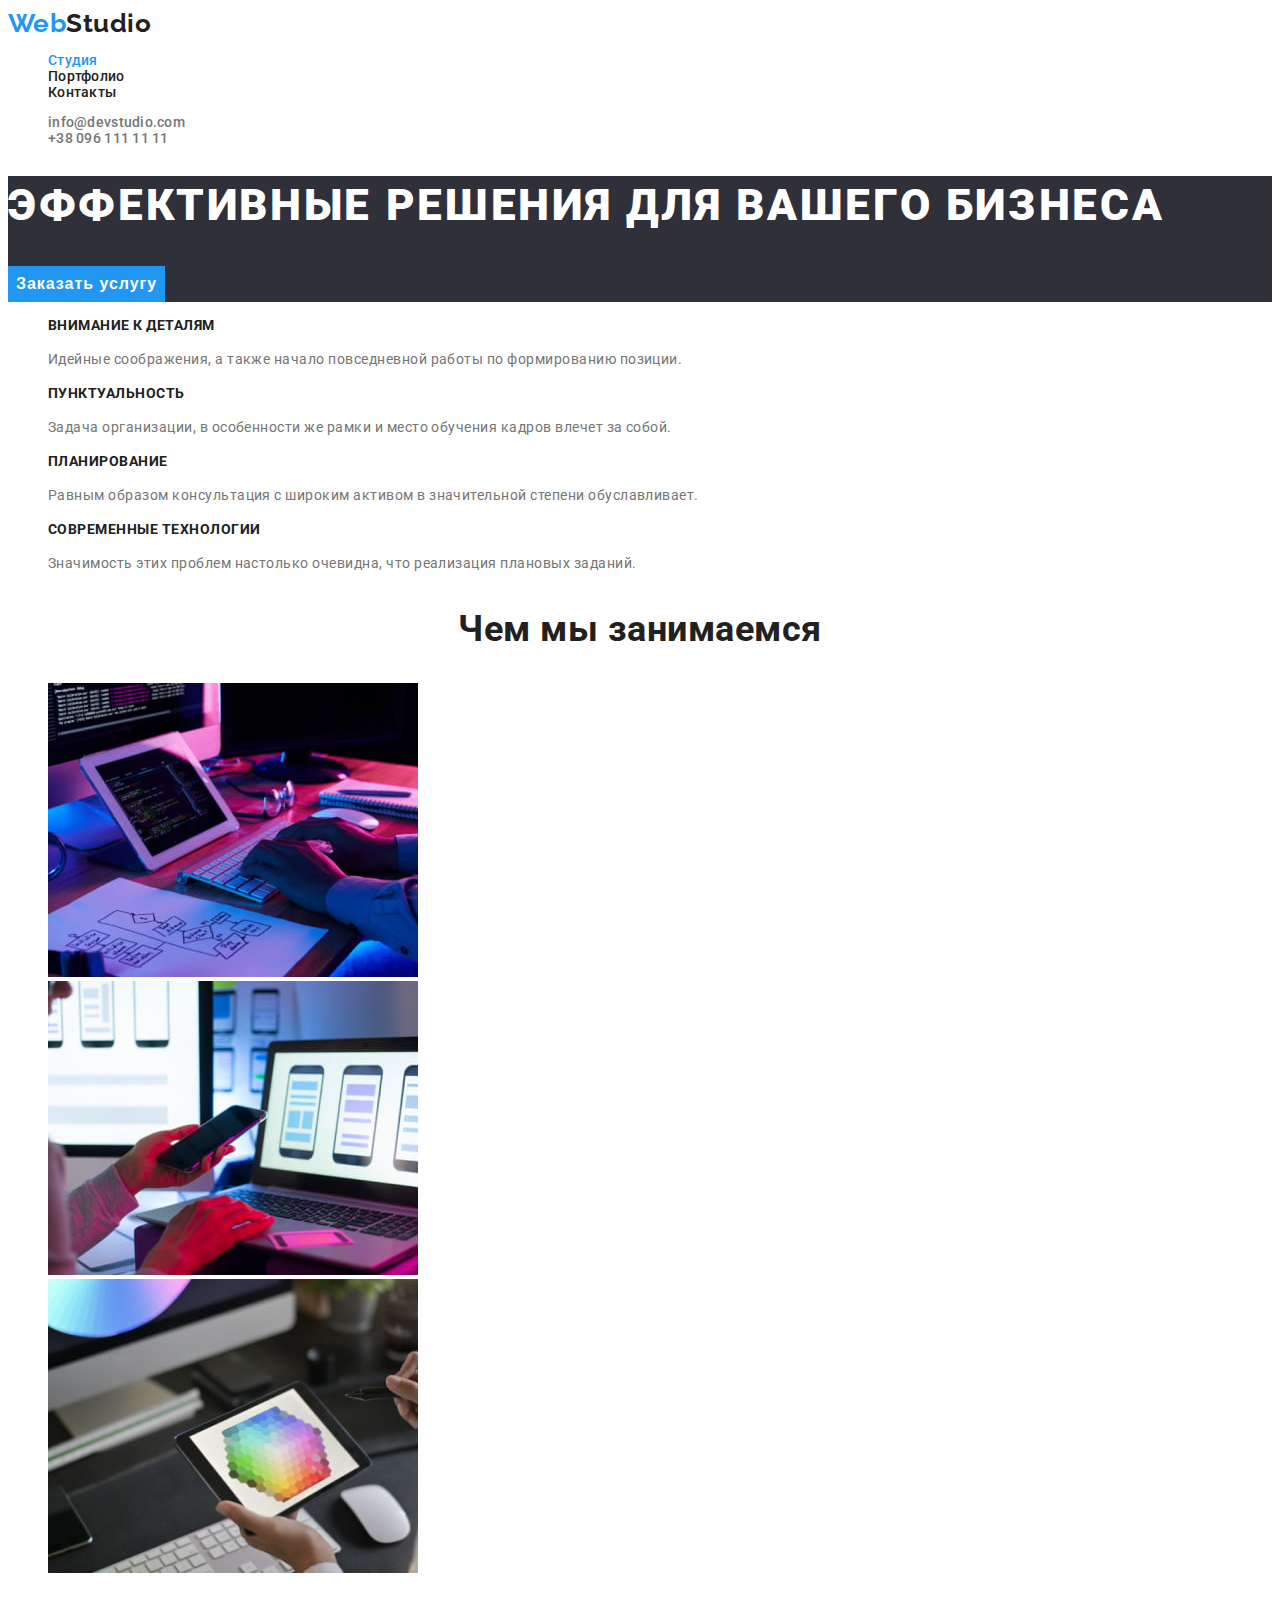
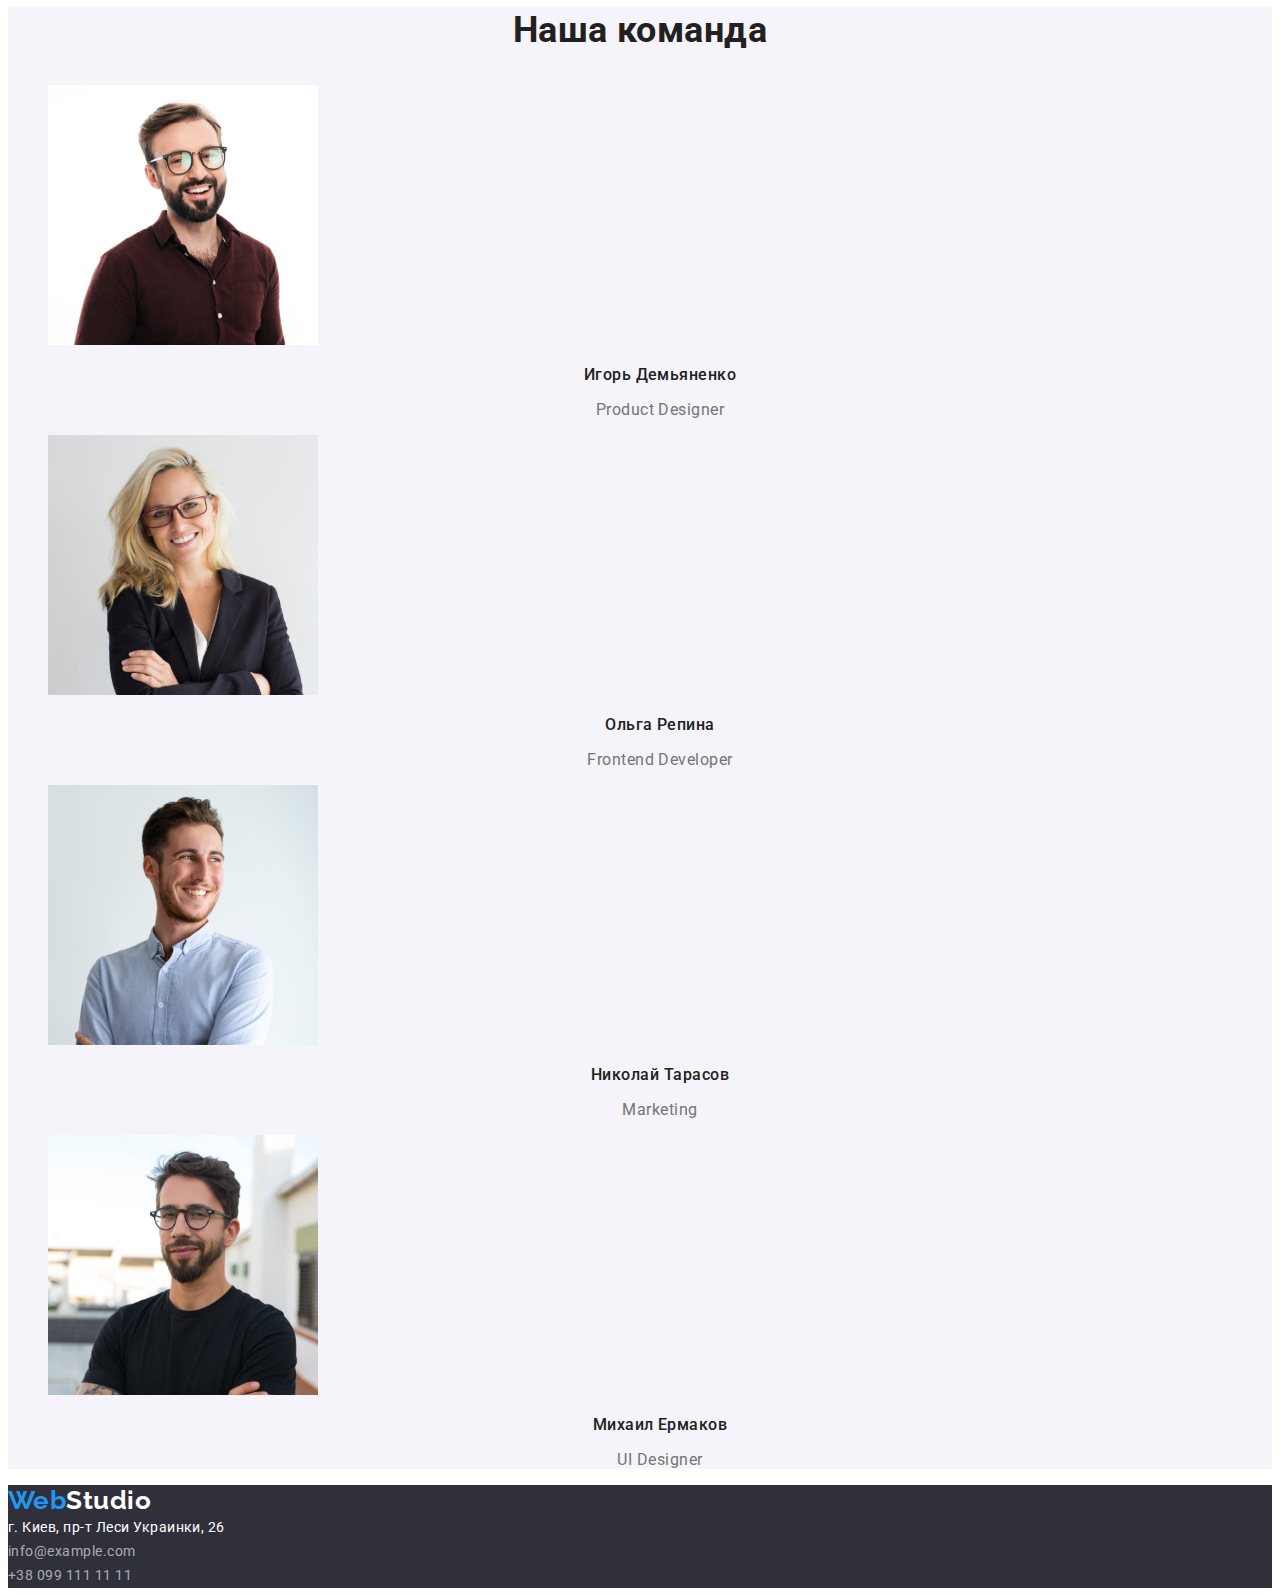
<file: index.html>
<!DOCTYPE html>
<html lang="ru">
  <head>
    <meta charset="UTF-8" />
    <meta http-equiv="X-UA-Compatible" content="IE=edge" />
    <meta name="viewport" content="width=device-width, initial-scale=1.0" />
    <title>Web Studio</title>
    <link rel="preconnect" href="https://fonts.googleapis.com" />
    <link rel="preconnect" href="https://fonts.gstatic.com" crossorigin />
    <link
      href="https://fonts.googleapis.com/css2?family=Montserrat:wght@400;500;600&family=Raleway:wght@700&family=Roboto:wght@400;500;700;900&display=swap"
      rel="stylesheet"
    />
    <link rel="stylesheet" href="./css/style.css" />
  </head>
  <body class="main-page">
    <header class="header">
      <!-- Navigation-->
      <nav class="navigation-menu">
        <a class="page-logo" href="/" lang="en"
          >Web<span class="web-black">Studio</span></span></a
        >
        
        <ul class="nav-menu list">
          <li ><a class="link current" href="./index.html">Студия</a></li>
          <li ><a class="link" href="./portfolio.html">Портфолио</a></li>
          <li ><a class="link" href="#">Контакты</a></li>
        </ul>
      </nav>
<!--Contacts-->
      <ul class="contact-menu list">
        <li>
          <a class="link-data"
            href="emailto:info@devstudio.com"
            target="_blank"
            rel="noopener noreferrer nofollow"
            >info@devstudio.com
          </a>
        </li>
        <li>
          <a class="link-data"
            href="tel:+380961111111"
            target="_blank"
            rel="noopener noreferrer nofollow"
          >
            +38 096 111 11 11</a
          >
        </li>
      </ul>
    </header>

    <main>
      <!--Hero-->
      <section class="hero">
        <h1 class="hero-title">Эффективные решения для вашего бизнеса</h1>
        <button class="hero-button" type="button">Заказать услугу</button>
      </section>
      <!--Features-->
      <section class="features">
        <h2 hidden class="features-title">Наши преимущества</h2>
        
        <ul class="feature-list">
          <li >
            <h3 class="title">Внимание к деталям</h3>
            <p class="features-text">
              Идейные соображения, а также начало повседневной работы по
              формированию позиции.
            </p>
          </li>
          <li>
            <h3 class="title">Пунктуальность</h3>
            <p class="features-text">
              Задача организации, в особенности же рамки и место обучения кадров
              влечет за собой.
            </p>
          </li>
          <li>
            <h3 class="title">Планирование</h3>
            <p class="features-text">
              Равным образом консультация с широким активом в значительной
              степени обуславливает.
            </p>
          </li>
          <li>
            <h3 class="title">Современные технологии</h3>
            <p class="features-text">
              Значимость этих проблем настолько очевидна, что реализация
              плановых заданий.
            </p>
          </li>
        </ul>
      </section>

      <!--Work Examples-->
      <section class="work-list">
        <h2 class="work-title">Чем мы занимаемся</h2>
        <ul>
          <li>
            <img
              src="./img/img1.jpg"
              alt="пишем код"
              width="370"
              height="294"
            />
          </li>
          <li>
            <img
              src="./img/img2.jpg"
              alt="создаем макеты"
              width="370"
              height="294"
            />
          </li>
          <li>
            <img
              src="./img/img3.jpg"
              alt="создаем дизайн"
              width="370"
              height="294"
            />
          </li>
        </ul>
      </section>
      <!--Our Team-->
      <section class="our-team">
        <h2 class="team-title">Наша команда</h2>
        <ul>
          <li>
            <img
              src="./img/photo1.jpg"
              alt="фото Игоря Демьяненко"
              width="270"
              height="260"
            />
            <h3 class="team-subtitle">Игорь Демьяненко</h3>
            <p class="team-text">Product Designer</p>
          </li>
          <li>
            <img
              src="./img/photo2.jpg"
              alt="фото Ольги Репиной"
              width="270"
              height="260"
            />
            <h3 class="team-subtitle">Ольга Репина</h3>
            <p class="team-text">Frontend Developer</p>
          </li>
          <li>
            <img
              src="./img/photo3.jpg"
              alt="фото Николая Тарасова"
              width="270"
              height="260"
            />
            <h3 class="team-subtitle">Николай Тарасов</h3>
            <p class="team-text">Marketing</p>
          </li>
          <li>
            <img
              src="./img/photo4.jpg"
              alt="фото Михаила Ермакова"
              width="270"
              height="260"
            />
            <h3 class="team-subtitle">Михаил Ермаков</h3>
            <p class="team-text">UI Designer</p>
          </li>
        </ul>
      </section>
    </main>
    <!--Footer-->
    <footer class="footer">
      <a class="page-logo" href="/" lang="en"
          >Web<span class="web-white">Studio</span></span></a
        >
      <address class="adress"> 
        <span class="street">г. Киев, пр-т Леси Украинки, 26 </span>
        <br>
        <a class="contact-footer"
          href="info@example.com"
          rel="noopener noreferrer nofollow" 
          target="_blank"
          >info@example.com</a
        >
        <br>
        <a class="contact-footer"
          href="tel:+380991111111"
          rel="noopener noreferrer nofollow"
          target="_blank"
          >+38 099 111 11 11</a
        >
      </address>
    </footer>
  </body>
</html>
</file>
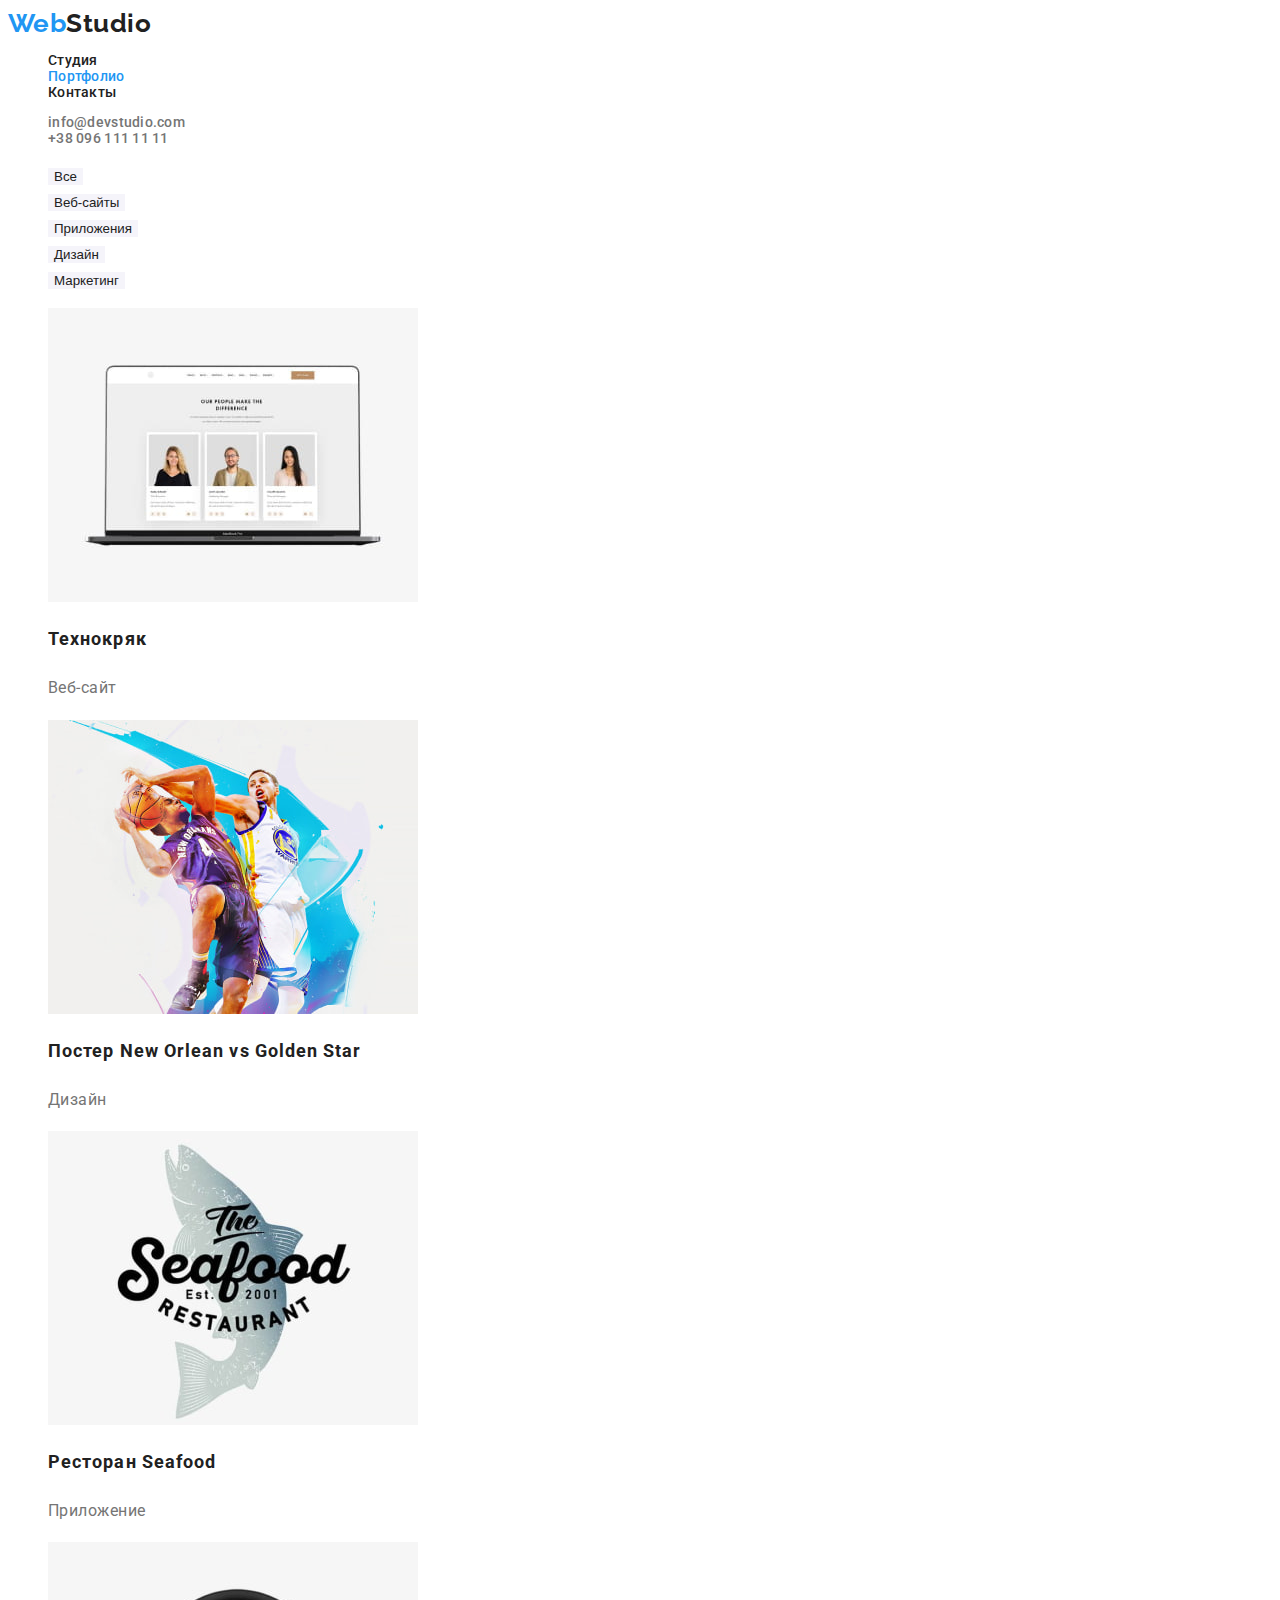
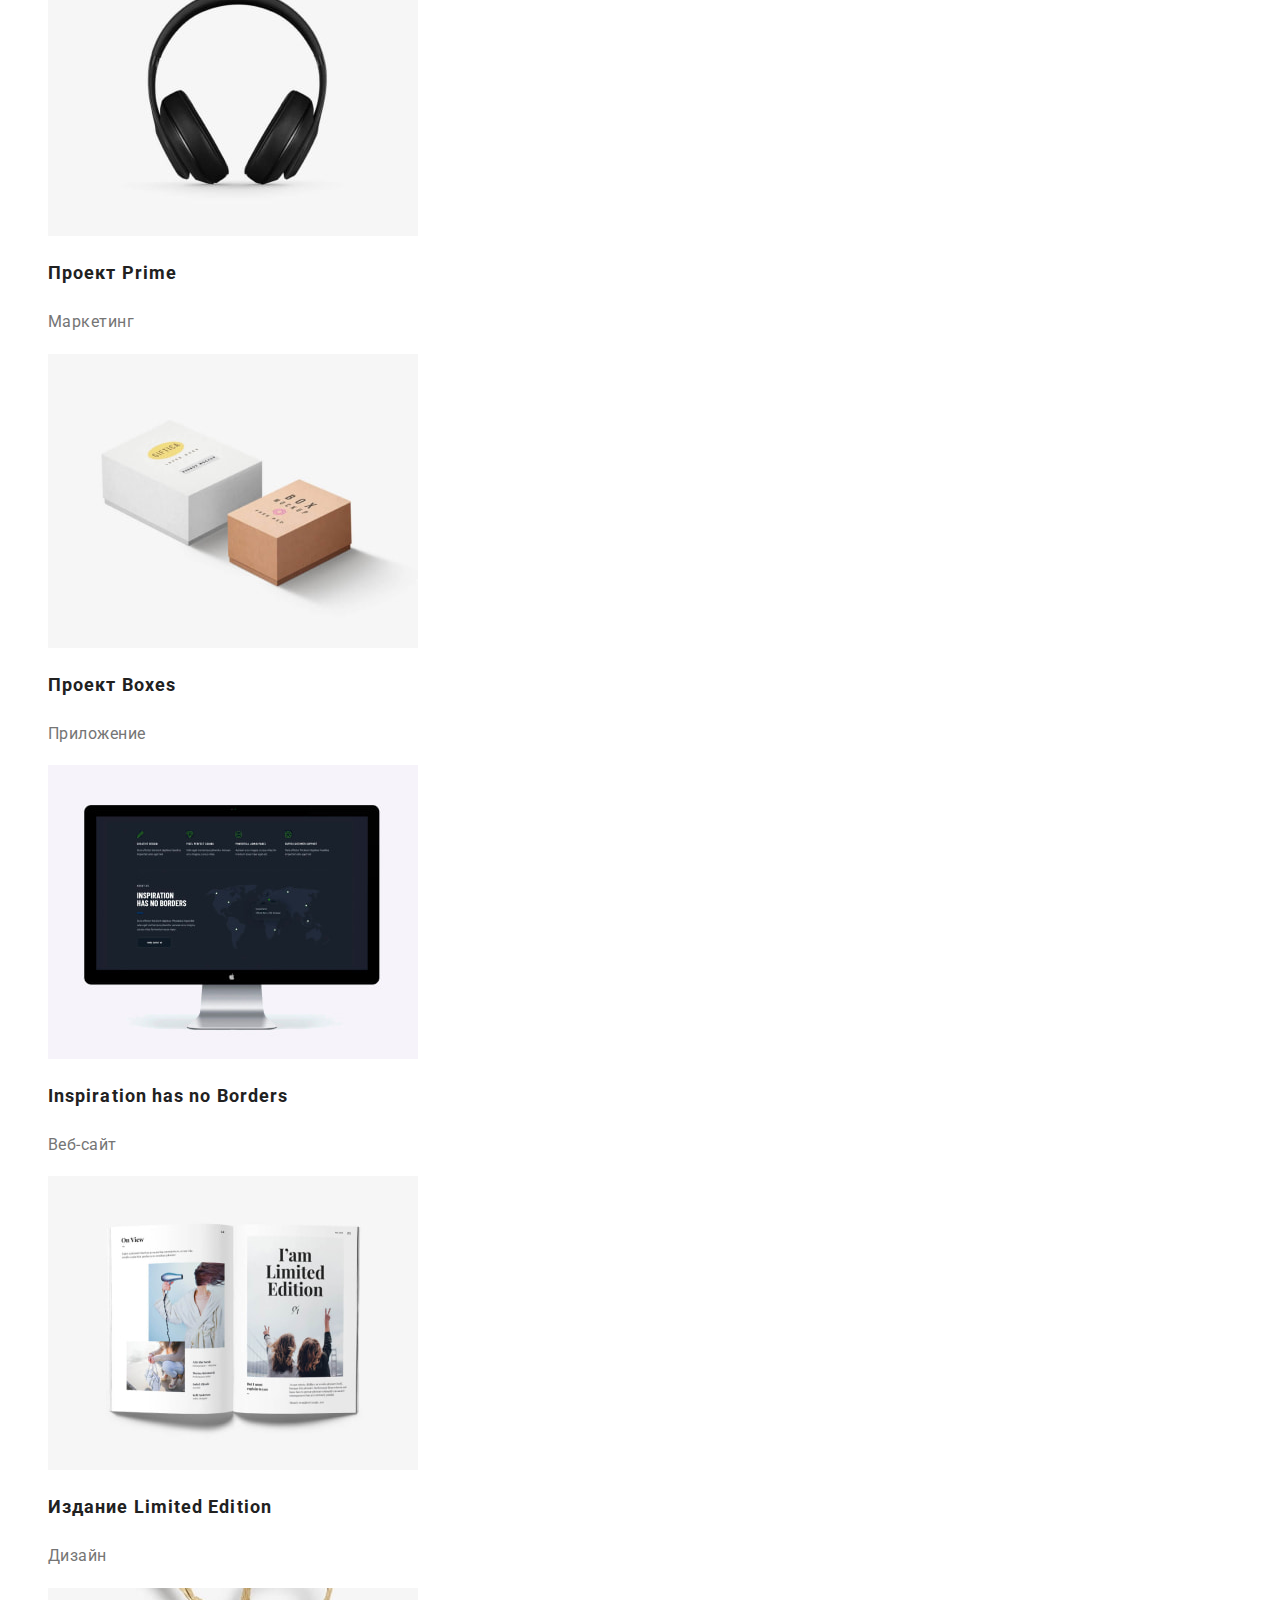
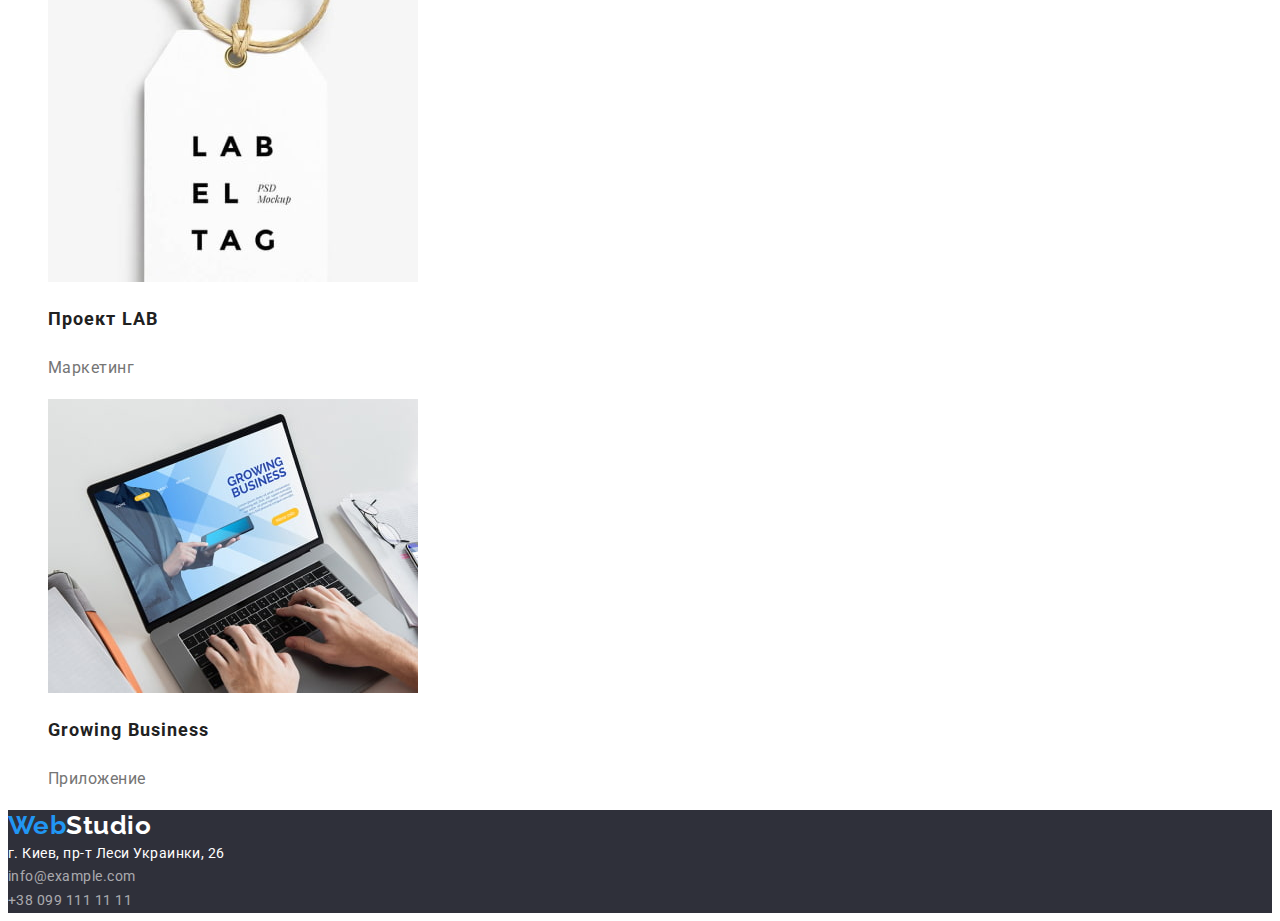
<file: portfolio.html>
<!DOCTYPE html>
<html lang="ru">
  <head>
    <meta charset="UTF-8" />
    <meta http-equiv="X-UA-Compatible" content="IE=edge" />
    <meta name="viewport" content="width=device-width, initial-scale=1.0" />
    <title>Web Studio</title>
    <link rel="preconnect" href="https://fonts.googleapis.com" />
    <link rel="preconnect" href="https://fonts.gstatic.com" crossorigin />
    <link
      href="https://fonts.googleapis.com/css2?family=Montserrat:wght@400;500;600&family=Raleway:wght@700&family=Roboto:wght@400;500;700;900&display=swap"
      rel="stylesheet"
    />
    <link rel="stylesheet" href="./css/style.css" />
  </head>
  <body class="main-page">
    <header class="header">
      <!-- Navigation-->
      <nav class="navigation-menu">
        <a class="page-logo" href="/" lang="en"
          >Web<span class="web-black">Studio</span></a
        >

        <ul class="nav-menu list">
          <li><a class="link" href="./index.html">Студия</a></li>
          <li><a class="link current" href="./portfolio.html">Портфолио</a></li>
          <li><a class="link" href="#">Контакты</a></li>
        </ul>
      </nav>
      <!--Contacts-->
      <ul class="contact-menu list">
        <li>
          <a class="link-data"
            href="emailto:info@devstudio.com"
            target="_blank"
            rel="noopener noreferrer nofollow"
            >info@devstudio.com
          </a>
        </li>
        <li>
          <a class="link-data"
            href="tel:+380961111111"
            target="_blank"
            rel="noopener noreferrer nofollow"
          >
            +38 096 111 11 11</a
          >
        </li>
      </ul>
    </header>
    <main class="portfolio">
      <section class="prime-section">
        <ul class="filter-menu">
          <li><button class="filter-item" type="button">Все</button></li>
          <li><button class="filter-item" type="button">Веб-сайты</button></li>
          <li><button class="filter-item" type="button">Приложения</button></li>
          <li><button class="filter-item" type="button">Дизайн</button></li>
          <li><button class="filter-item" type="button">Маркетинг</button></li>
        </ul>

        <ul class="list-block">
          <li>
            <a class="link-block" href="/">
              <img
                src="./img/portfolio1.jpg"
                alt="Фото ноутбука с изображением людей"
                width="370"
              />
              <h2 class="title-similar">Технокряк</h2>
              <p class="text-similar">Веб-сайт</p>
            </a>
          </li>
          <li>
            <a class="link-block" href="/">
              <img
                src="./img/portfolio2.jpg"
                alt="Игра двух баскетболистов"
                width="370"
              />
              <h2 class="title-similar">Постер New Orlean vs Golden Star</h2>
              <p class="text-similar">Дизайн</p>
            </a>
          </li>
          <li>
            <a class="link-block" href="/">
              <img
                src="./img/portfolio3.jpg"
                alt="рисунок с рекламой рыбного ресторана"
                width="370"
              />
              <h2 class="title-similar">Ресторан Seafood</h2>
              <p class="text-similar">Приложение</p>
            </a>
          </li>
          <li>
            <a class="link-block" href="/">
              <img
                src="./img/portfolio4.jpg"
                alt="закрытые наушники черного цвета"
                width="370"
              />
              <h2 class="title-similar">Проект Prime</h2>
              <p class="text-similar">Маркетинг</p>
            </a>
          </li>
          <li>
            <a class="link-block" href="/">
              <img
                src="./img/portfolio5.jpg"
                alt="макеты коробок"
                width="370"
              />
              <h2 class="title-similar">Проект Boxes</h2>
              <p class="text-similar">Приложение</p>
            </a>
          </li>
          <li>
            <a class="link-block" href="/">
              <img
                src="./img/portfolio6.jpg"
                alt="экран моноблока с текстом белого цвета на черном фоне"
                width="370"
              />
              <h2 class="title-similar">Inspiration has no Borders</h2>
              <p class="text-similar">Веб-сайт</p>
            </a>
          </li>
          <li>
            <a class="link-block" href="/">
              <img
                src="./img/portfolio7.jpg"
                alt="разворот страниц журнала"
                width="370"
              />
              <h2 class="title-similar">Издание Limited Edition</h2>
              <p class="text-similar">Дизайн</p>
            </a>
          </li>
          <li>
            <a class="link-block" href="/">
              <img
                src="./img/portfolio8.jpg"
                alt="этикетка с шаблоном"
                width="370"
              />
              <h2 class="title-similar">Проект LAB</h2>
              <p class="text-similar">Маркетинг</p>
            </a>
          </li>
          <li>
            <a class="link-block" href="/">
              <img
                src="./img/portfolio9.jpg"
                alt="на экране ноутбука страница о развитии бизнеса"
                width="370"
              />
              <h2 class="title-similar">Growing Business</h2>
              <p class="text-similar">Приложение</p>
            </a>
          </li>
        </ul>
      </section>
    </main>
    <!--Footer-->
    <footer class="footer">
      <a class="page-logo" href="/" lang="en"
          >Web<span class="web-white">Studio</span></span></a
        >
      <address class="adress"> 
        <span class="street">г. Киев, пр-т Леси Украинки, 26 </span>
        <br>
        <a class="contact-footer"
          href="info@example.com"
          rel="noopener noreferrer nofollow" 
          target="_blank"
          >info@example.com</a
        >
        <br>
        <a class="contact-footer"
          href="tel:+380991111111"
          rel="noopener noreferrer nofollow"
          target="_blank"
          >+38 099 111 11 11</a
        >
      </address>
    </footer>
  </body>
</html>
</file>
<file: css/style.css>
:root {
  --title-text-color: #212121;
  --accent-color: #2196f3;
  --primary-text-color: #757575;
  --background-color: #ffffff;
  --hero-section-color: #2f303a;
  --team-section-color: #f5f4fa;
  --contacts-text-color: rgba(255, 255, 255, 0.6);
  --additional-text-color: #ffffff;
}

body {
  background-color: var(--background-color);
  color: var(--primary-text-color);
  font-family: 'Roboto', sans-serif;
  font-weight: 400;
  letter-spacing: 0.03em;
}

.header {
  background: var(--background-color);
}

.page-logo {
  font-family: 'Raleway';
  font-style: normal;
  font-weight: 700;
  font-size: 26px;
  line-height: 1.2;
  color: var(--accent-color);
  text-decoration: none;
}

.web-black {
  color: var(--title-text-color);
}

.web-white {
  color: var(--additional-text-color);
}

.list {
  font-weight: 500;
  font-size: 14px;
  line-height: 1.14;
  letter-spacing: 0.02em;
  color: var(--title-text-color);
  text-decoration: none;
}

ul {
  list-style: none;
}

.link {
  color: var(--title-text-color);
  text-decoration: none;
}

.link-data {
  color: var(--primary-text-color);
  text-decoration: none;
}

.nav-menu .link:hover,
.nav-menu .link:focus,
.contact-menu .link:hover,
.contact-menu .link:focus,
.link-data:hover,
.link-data:focus {
  color: var(--accent-color);
}

.nav-menu .link.current {
  color: var(--accent-color);
}

/* hero */
.hero {
  background-color: var(--hero-section-color);
}

.hero-title {
  color: var(--background-color);
  font-weight: 900;
  font-size: 44px;
  line-height: 1.36;
  letter-spacing: 0.06em;
  text-transform: uppercase;
}

.hero-button {
  color: var(--additional-text-color);
  background-color: var(--accent-color);
  font-weight: 700;
  font-size: 16px;
  line-height: 1.9;
  letter-spacing: 0.06em;
  border-color: transparent;
  cursor: pointer;
}

.hero-button:hover,
.hero-button:focus {
  background-color: #188ce8;
}

/* section */

.feature-list .title {
  color: var(--title-text-color);
  text-transform: uppercase;
  font-size: 14px;
  line-height: 1.14;
  font-weight: 700;
}

.features-text {
  font-size: 14px;
  line-height: 1.71;
  color: var(--primary-text-color);
}

.work-title,
.team-title {
  font-weight: 700;
  font-size: 36px;
  line-height: 1.33;
  color: var(--title-text-color);
  text-align: center;
}
.our-team {
  background-color: var(--team-section-color);
}

.team-subtitle {
  font-weight: 500;
  font-size: 16px;
  line-height: 1.19;
  color: var(--title-text-color);
  text-align: center;
}

.team-text {
  font-size: 16px;
  line-height: 1.19;
  color: var(--primary-text-color);
  text-align: center;
}

.footer {
  background-color: var(--hero-section-color);
}

.street {
  font-style: normal;
  color: var(--additional-text-color);
  font-size: 14px;
  line-height: 1.7;
}

.contact-footer {
  font-style: normal;
  font-size: 14px;
  line-height: 1.7;
  color: var(--contacts-text-color);
  text-decoration: none;
}

/* Portfolio*/

.filter-menu {
  font-family: inherit;
  font-weight: 500;
  line-height: 1.62;
}

.filter-item {
  color: var(--title-text-color);
  background-color: var(--team-section-color);
  border-style: none;
  cursor: pointer;
}

.filter-item:hover,
.filter-item:focus {
  background-color: var(--accent-color);
  color: var(--background-color);
}

.title-similar {
  font-size: 18px;
  font-weight: 700;
  line-height: 2;
  letter-spacing: 0.06em;
  color: var(--title-text-color);
}

.text-similar {
  font-size: 16px;
  line-height: 1.9;
  letter-spacing: 0.03em;
  color: var(--primary-text-color);
}

.link-block {
  text-decoration: none;
}
</file>
